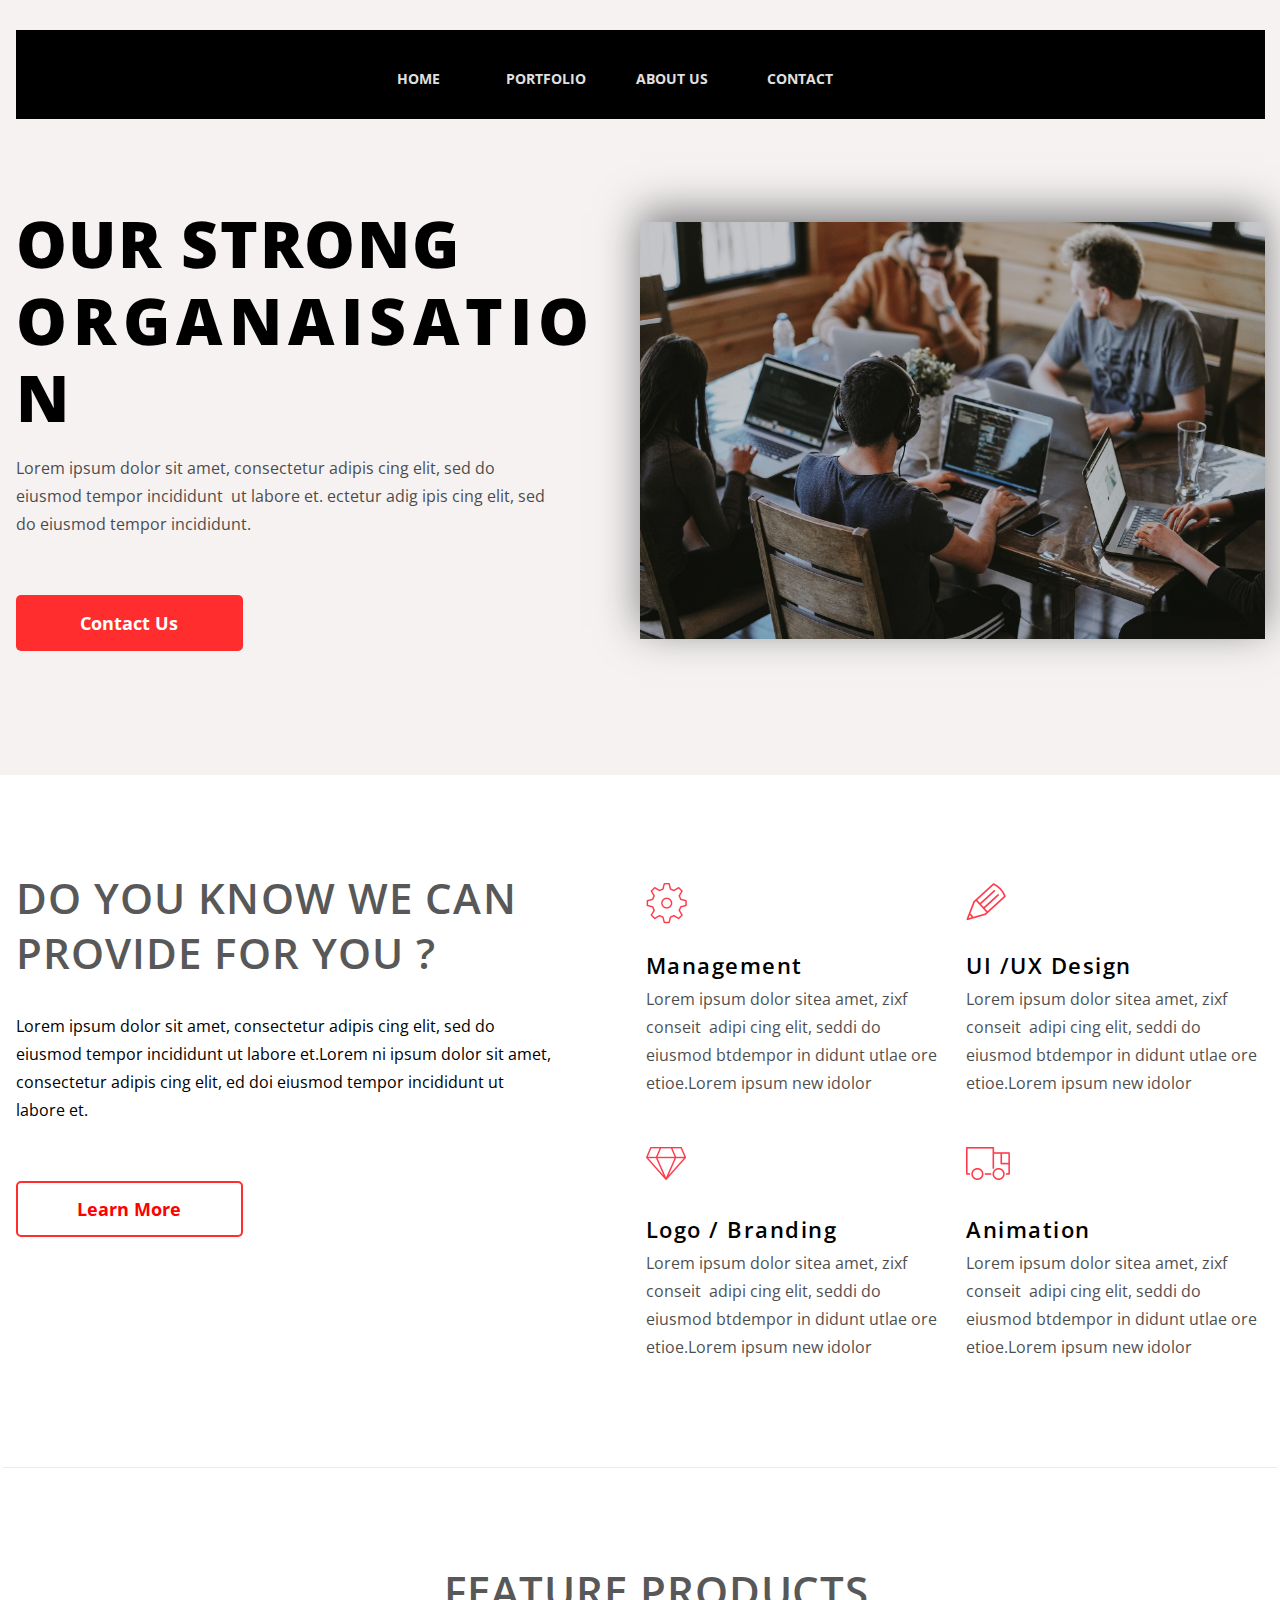
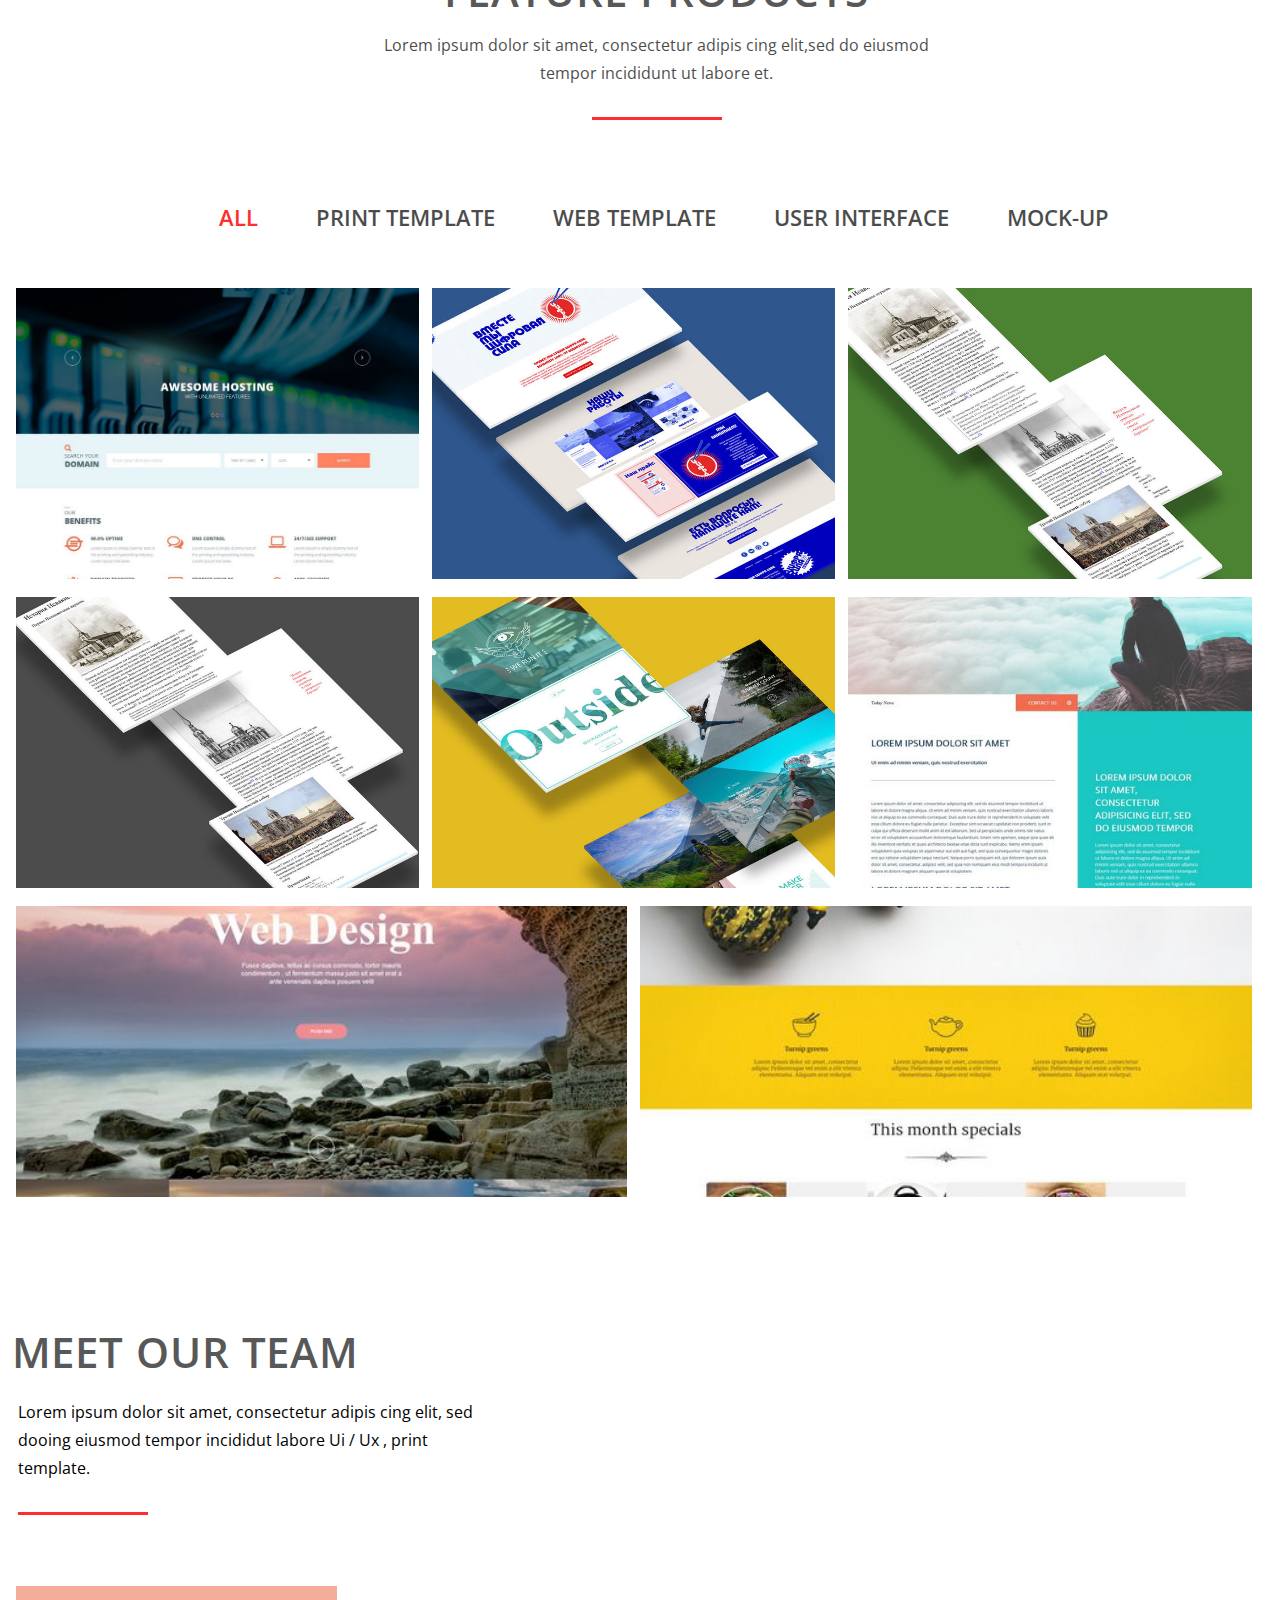
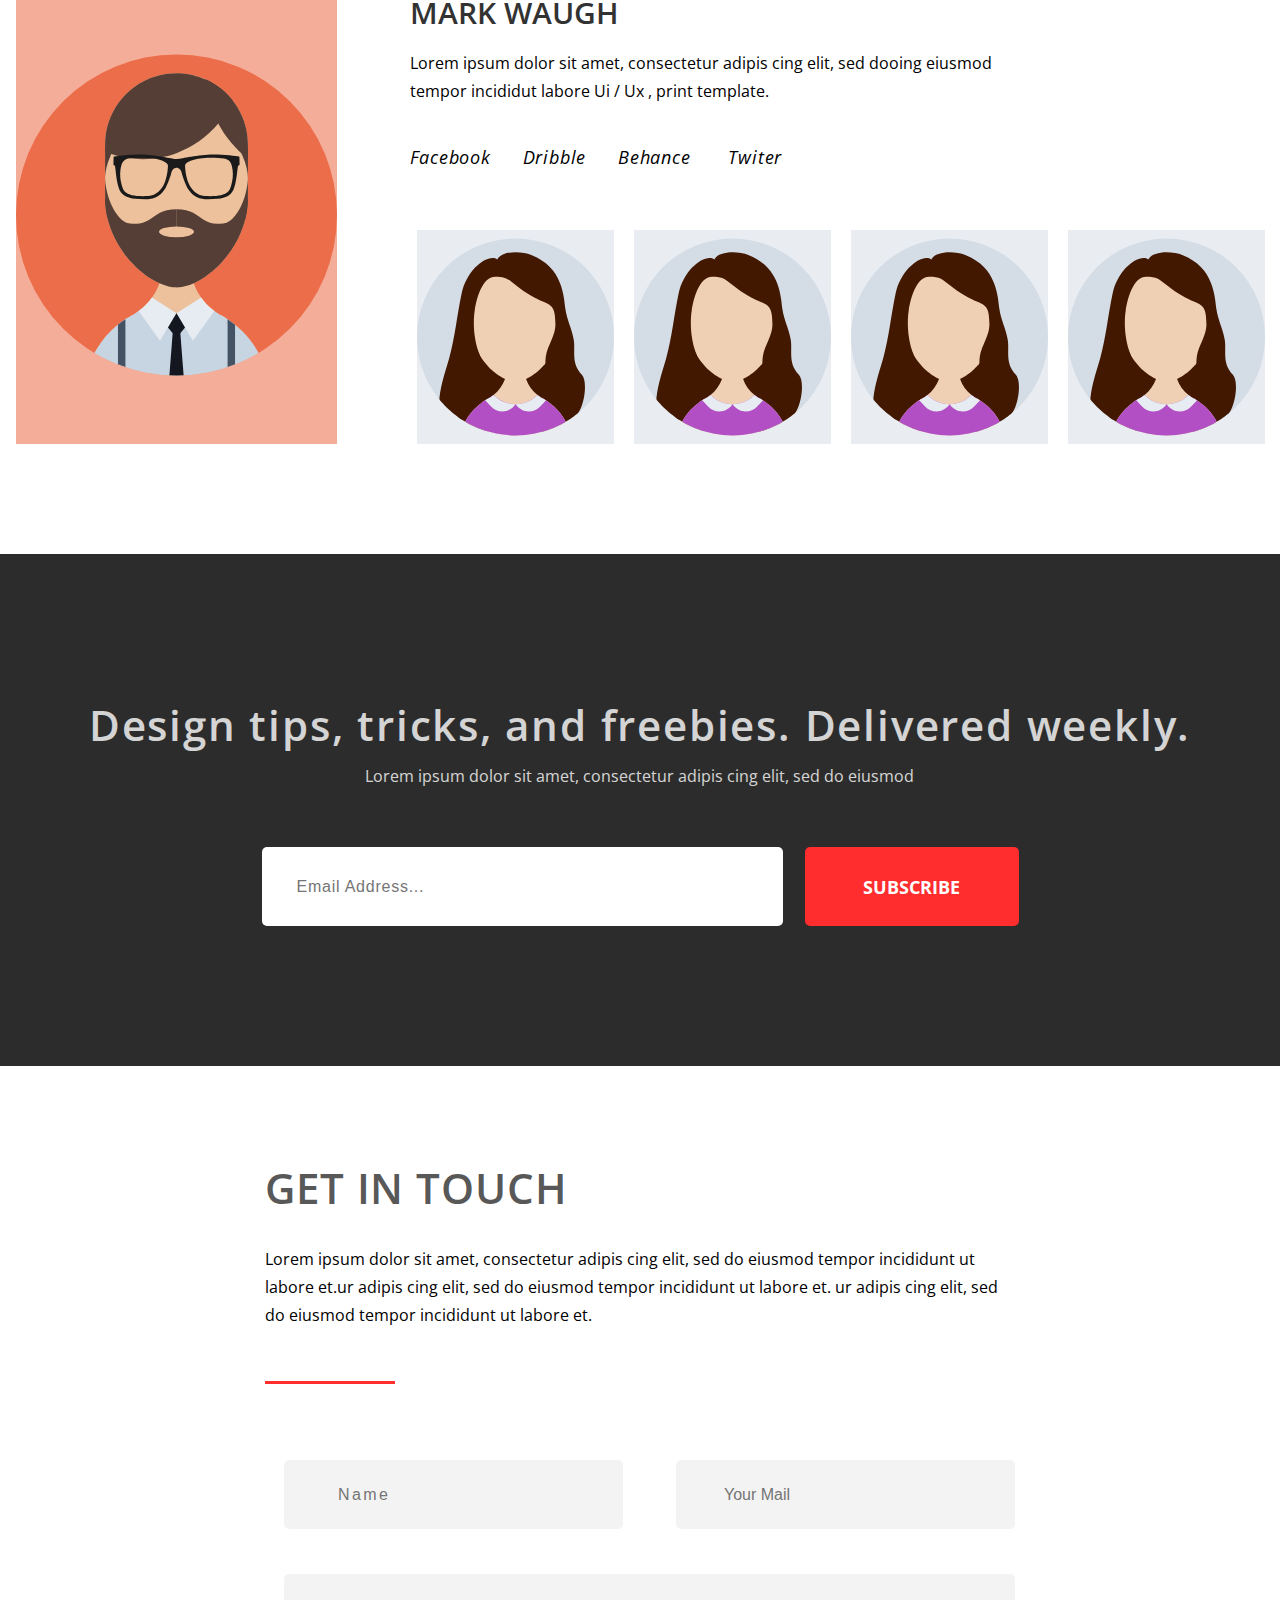
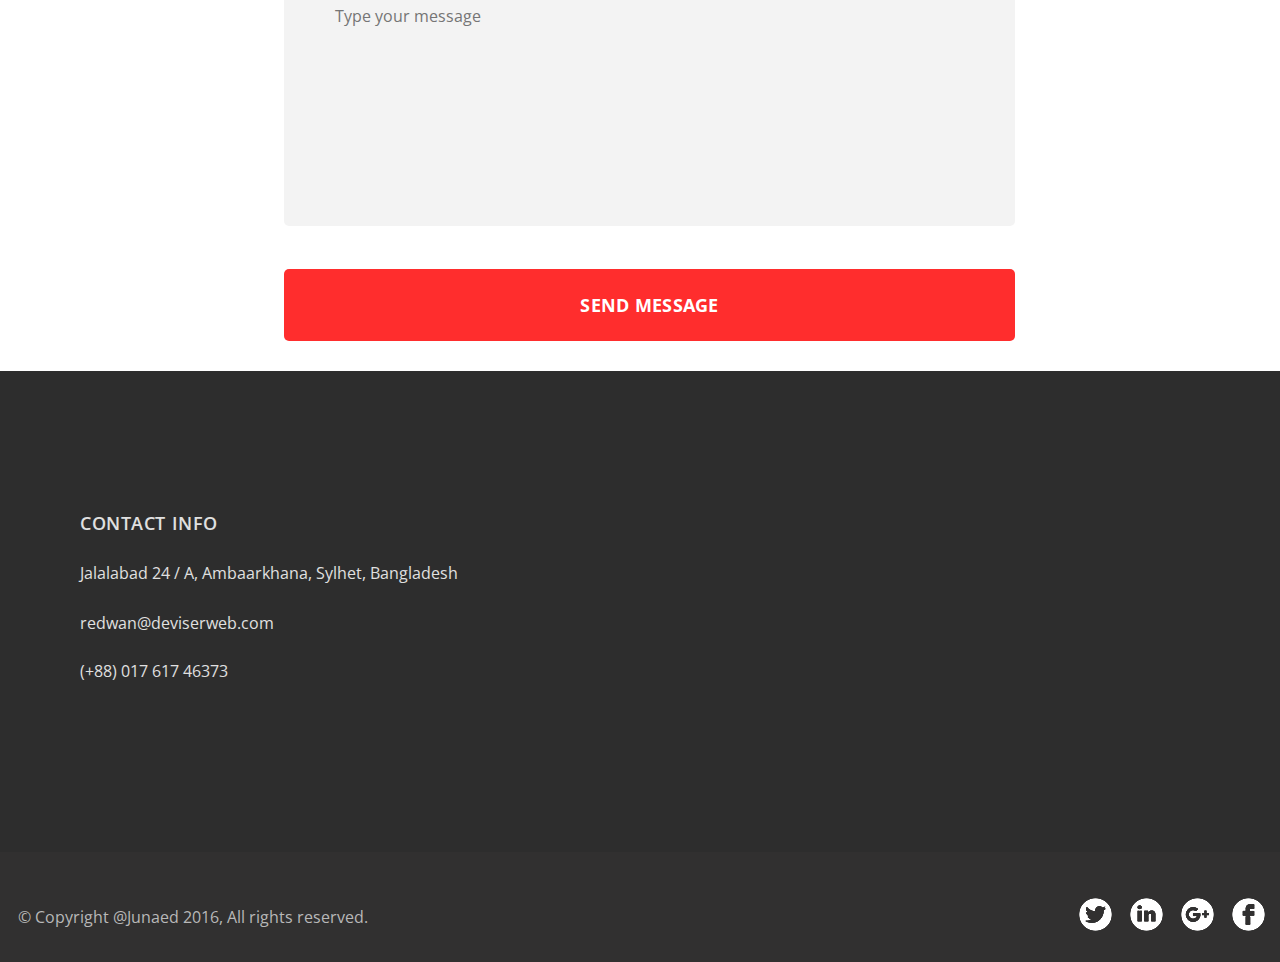
<file: index.html>
<!DOCTYPE html>
<html lang="ru">
<head>
    <meta charset="UTF-8">
    <meta http-equiv="X-UA-Compatible" content="IE=edge">
    <meta name="viewport" content="width=device-width, initial-scale=1.0">
    <title>Landing A4</title>
    <link href="https://fonts.googleapis.com/css2?family=Open+Sans:ital,wght@0,400;0,600;0,700;0,800;1,400&display=swap" rel="stylesheet">
    <link rel="stylesheet" href="css/style.css">
</head>
<body class="page">
    <div class="page__header page__header_grey">
        <header class="header">
			<ul class="menu header__menu">
				<li class="menu__item">
					<a class="menu__link" href="#">Home</a>
				</li>
				<li class="menu__item">
					<a class="menu__link" href="#portfolio">Portfolio</a>
				</li>
				<li class="menu__item">
					<a class="menu__link" href="#about">About us</a>
				</li>
				<li class="menu__item">
					<a class="menu__link" href="#contacts">Contact</a>
				</li>
			</ul>            
        </header>
    </div>

    <main class="page__content">
        <div class="page__intro page__intro_grey">
            <section class="intro">
				<div class="intro__content">
					<h1 class="intro__heading">Our strong<br> 
						<span class="intro__heading_style">organaisation</span>
					</h1>
					<p class="intro__text">Lorem ipsum dolor sit amet, consectetur adipis cing elit, sed do eiusmod tempor incididunt <span> ut labore et. ectetur adig ipis cing elit, sed do eiusmod</span> tempor incididunt.</p>
					<a class="action-button action-button_red" href="">Contact Us</a>
				</div>
				<a class="intro__image-link" href="">
					<img class="intro__image" src="images/office.jpg" alt="Фото офиса" width="551" height="356">
				</a>                
            </section>
        </div>

		<section class="services">
			<div class="services__lead">
				<h2 class="services__heading" id="portfolio">Do you know we can<br> provide for you ?</h2>
				<p class="services__text">Lorem ipsum dolor sit amet, consectetur adipis cing elit, sed do eiusmod tempor incididunt ut labore et.Lorem ni ipsum dolor sit amet, consectetur adipis cing elit, ed doi eiusmod tempor incididunt ut labore et.</p>
				<a class="action-button action-button_white" href="">Learn More</a>
			</div>
			<div class="services__blocks">
				<section class="service">
					<h3 class="service__heading service__heading_manage">Management</h3>
					<p class="service__text">Lorem ipsum dolor sitea amet, zixf conseit &nbsp;adipi cing elit, seddi do eiusmod btdempor in didunt utlae ore <br> etioe.Lorem ipsum new idolor</p>
				</section>
				<section class="service">
					<h3 class="service__heading service__heading_ux">UI /UX Design</h3>
					<p class="service__text">Lorem ipsum dolor sitea amet, zixf conseit &nbsp;adipi cing elit, seddi do eiusmod btdempor in didunt utlae ore etioe.Lorem ipsum new idolor</p>
				</section>
				<section class="service">
					<h3 class="service__heading service__heading_brand">Logo / Branding</h3>
					<p class="service__text">Lorem ipsum dolor sitea amet, zixf conseit &nbsp;adipi cing elit, seddi do eiusmod btdempor in didunt utlae ore etioe.Lorem ipsum new idolor</p>
				</section>
				<section class="service">
					<h3 class="service__heading service__heading_anim">Animation</h3>
					<p class="service__text">Lorem ipsum dolor sitea amet, zixf conseit &nbsp;adipi cing elit, seddi do eiusmod btdempor in didunt utlae ore etioe.Lorem ipsum new idolor</p>
				</section>
			</div>
		</section>
        
        <section class="feature">
			<div class="feature__header">
				<h2 class="feature__heading">Feature products</h2>
				<p class="feature__text">Lorem ipsum dolor sit amet, consectetur adipis cing elit,sed do eiusmod tempor incididunt ut labore et.</p>
				<hr class="header__line feature__line">
			</div>
			<ul class="products__filter">
				<li class="products__item">
					<a class="products__link products__link_active" href="">All</a>
				</li>
				<li class="products__item">
					<a class="products__link" href="">Print template</a>
				</li>
				<li class="products__item">
					<a class="products__link" href="">Web template</a>
				</li>
				<li class="products__item">
					<a class="products__link" href="">User interface</a>
				</li>
				<li class="products__item">
					<a class="products__link" href="">Mock-up</a>
				</li>
			</ul>
			<div class="products">
				<img class="product" src="images/work-1.jpg" alt="Скриншот макета">
				<img class="product" src="images/work-2.jpg" alt="Скриншот макета">
				<img class="product" src="images/work-3.jpg" alt="Скриншот макета">
				<img class="product" src="images/work-4.jpg" alt="Скриншот макета">
				<img class="product" src="images/work-5.jpg" alt="Скриншот макета">
				<img class="product" src="images/work-6.jpg" alt="Скриншот интерфейса">
				<img class="product" src="images/work-7.jpg" alt="Скриншот интерфейса">
				<img class="product" src="images/work-8.jpg" alt="Скриншот интерфейса">
			</div>
		</section>

        <section class="team">
			<div class="team__header">
				<h2 class="team__heading" id="about">Meet our team</h2>
				<p class="team__text">Lorem ipsum dolor sit amet, consectetur adipis cing elit, sed dooing eiusmod tempor incididut labore Ui / Ux , print template.</p>
				<hr class="header__line team__line">
			</div>
			<div class="team__members">
				<img class="team__selected-photo" src="images/man.svg" alt="Фото сотрудника">
				<div class="team__main-content">
					<div class="team__selected-info">
						<span class="team__selected-name">Mark waugh</span>
						<p class="team__selected-about">Lorem ipsum dolor sit amet, consectetur adipis cing elit, sed dooing eiusmod tempor incididut labore Ui / Ux , print template.</p>
						<div class="team__selected-links">
							<a class="team__selected-link" href="">Facebook</a>
							<a class="team__selected-link" href="">Dribble</a>
							<a class="team__selected-link" href="">Behance</a>
							<a class="team__selected-link" href="">Twiter</a>
						</div>
					</div>
					<section class="members">
						<div class="member">
							<h3 class="member__name">sokina jue</h3>
							<img class="member__photo" src="images/girl.svg" alt="Фото сотрудника">
						</div>
						<div class="member">
							<h3 class="member__name">sokina jue</h3>
							<img class="member__photo" src="images/girl.svg" alt="Фото сотрудника">
						</div>
						<div class="member">
							<h3 class="member__name">sokina jue</h3>
							<img class="member__photo" src="images/girl.svg" alt="Фото сотрудника">
						</div>
						<div class="member">
							<h3 class="member__name">sokina jue</h3>
							<img class="member__photo" src="images/girl.svg" alt="Фото сотрудника">
						</div>
					</section>
				</div>
			</div>
		</section>

		<section class="subscribe">
			<div class="subscribe__header">
				<h2 class="subscribe__heading">Design tips, tricks, and freebies. Delivered weekly.</h2>
				<p class="subscribe__text">Lorem ipsum dolor sit amet, consectetur adipis cing elit, sed do eiusmod</p>
			</div>

			<form class="subscribe__form" action="" method="GET">
				<input class="subscribe__input" type="email" name="email" placeholder="Email Address..." required >
				<button class="subscribe__button" type="submit">Subscribe</button>
			</form>

			<!-- <div class="subscribe__form" action="" method="GET">
				<div class="subscribe__input">Email Address...</div>
				<a class="subscribe__button">Subscribe</a>
			</div> -->
		
		</section>

		<div class="feedback-contacts">
			<div class="feedback__left-box"></div>	
			<section class="feedback">
				<section class="feedback__header">
					<h2 class="feedback__heading" id="contacts">Get in touch</h2>
					<p class="feedback__text">Lorem ipsum dolor sit amet, consectetur adipis cing elit, sed do eiusmod tempor incididunt ut labore et.ur adipis cing elit, sed do eiusmod tempor incididunt ut labore et. ur adipis cing elit, sed do eiusmod tempor incididunt ut labore et.</p>
					<hr class="header__line feedback__line">
				</section>
				<section class="feedback__body">
					<form class="feedback__form" action="" method="GET">
						<input class="feedback__input feedback__name" type="text" name="name" placeholder="Name"required >
						<input class="feedback__input feedback__mail" type="email" name="email" placeholder="Your Mail" required >
						<textarea class="feedback__input feedback__message" name="message" placeholder="Type your message" required></textarea>
						<button class="feedback__button">Send message</button>
					</form>
				</section>
			</section>
			<section class="contacts">
				<h2 class="contacts__heading">Contact info</h2>
				<address class="contacts__address">
					<p class="contacts__line">Jalalabad 24 / A, Ambaarkhana, Sylhet, Bangladesh<br></p>
					<p class="contacts__line">redwan@deviserweb.com<br></p>
					<p class="contacts__line">(+88) 017 617 46373<br></p>
				</address>
			</section>
			<div class="feedback__right-box contacts__decor"></div>
		</div>
    </main>
    
	<footer class="footer">
		<div class="footer__content">
			<p>&copy; Copyright @Junaed 2016, All rights reserved.</p>
			<div class="footer__social-links">
				<a class="footer__link" href="">
					<img src="images/Twitter_Rounded_Solid.png" alt="Лого">
				</a>
				<a class="footer__link" href="">
					<img src="images/LinkedIn_Rounded_Solid.png" alt="Лого">
				</a>
				<a class="footer__link" href="">
					<img src="images/Google_Rounded_Solid.png" alt="Лого">
				</a>
				<a class="footer__link" href="">
					<img src="images/Facebook_Rounded_Solid.png" alt="Лого">
				</a>
			</div>
		</div>
	</footer>
 
</body>
</html>
</file>
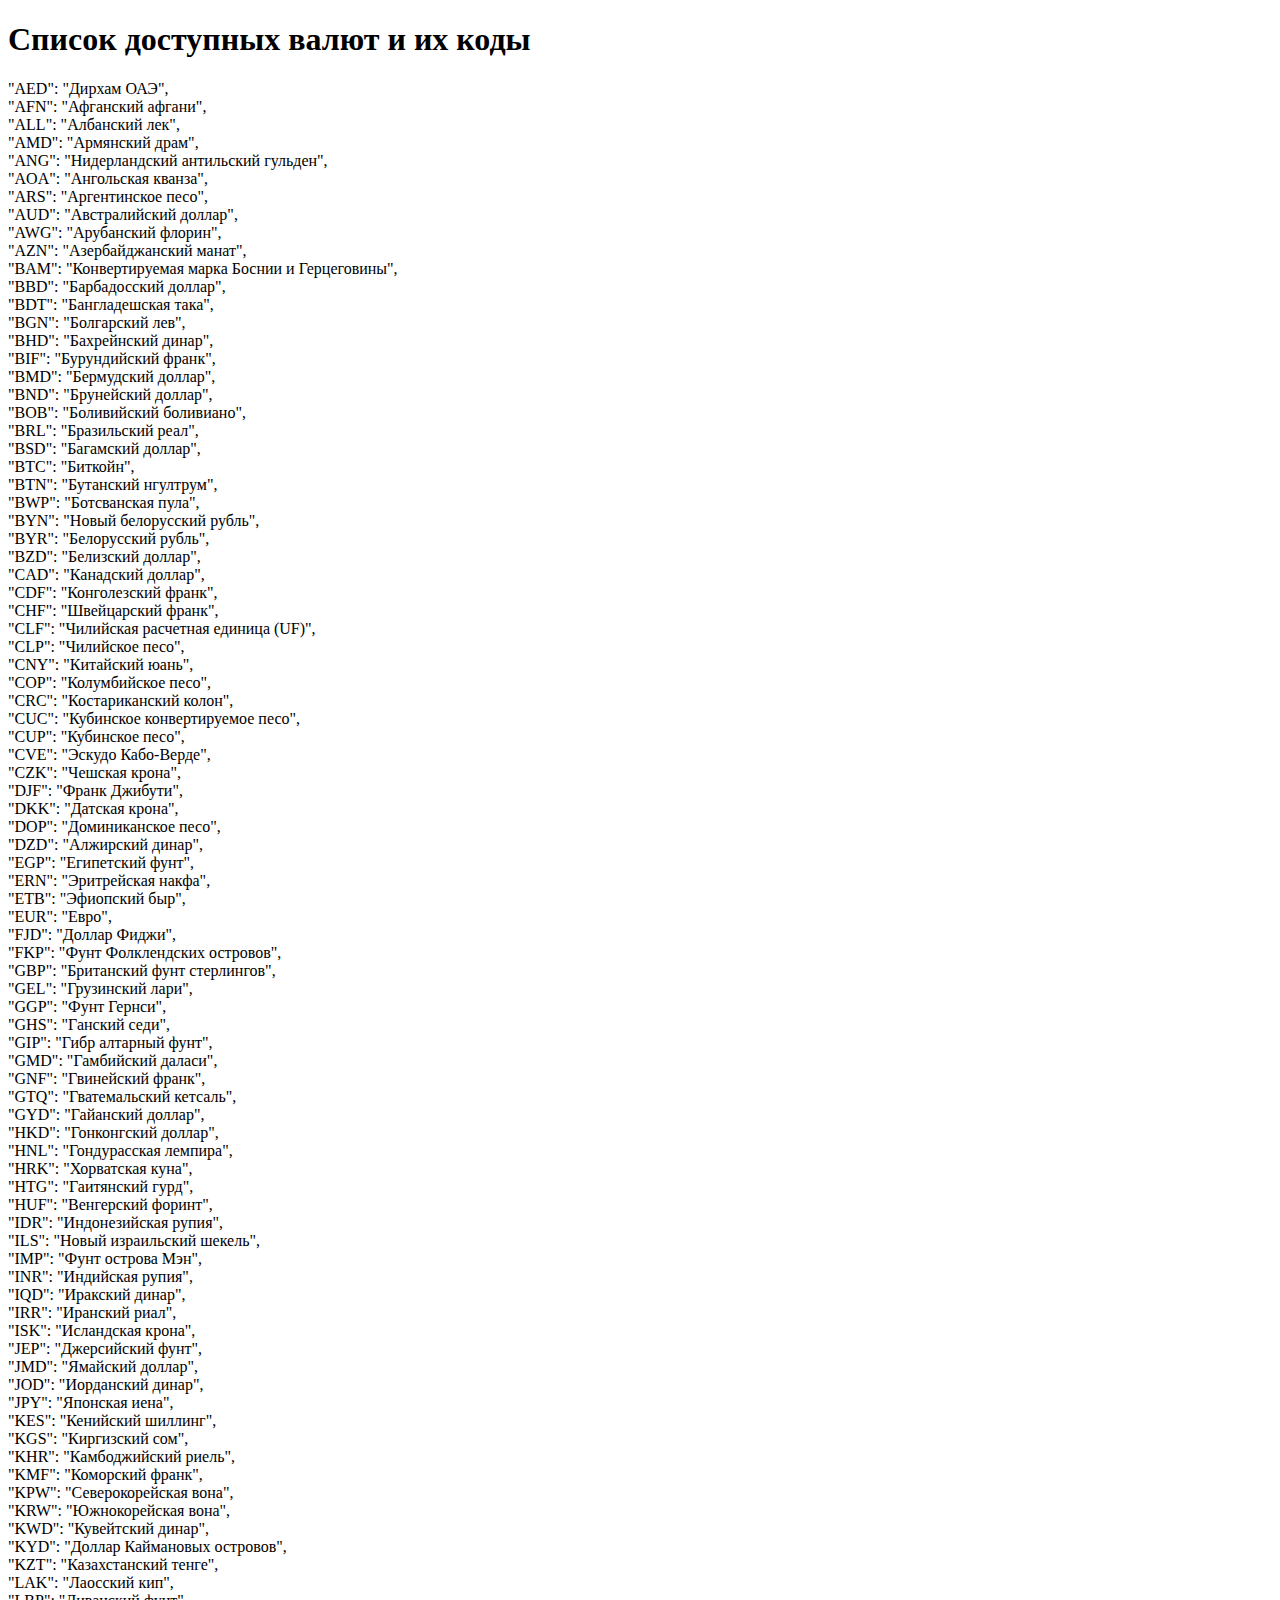
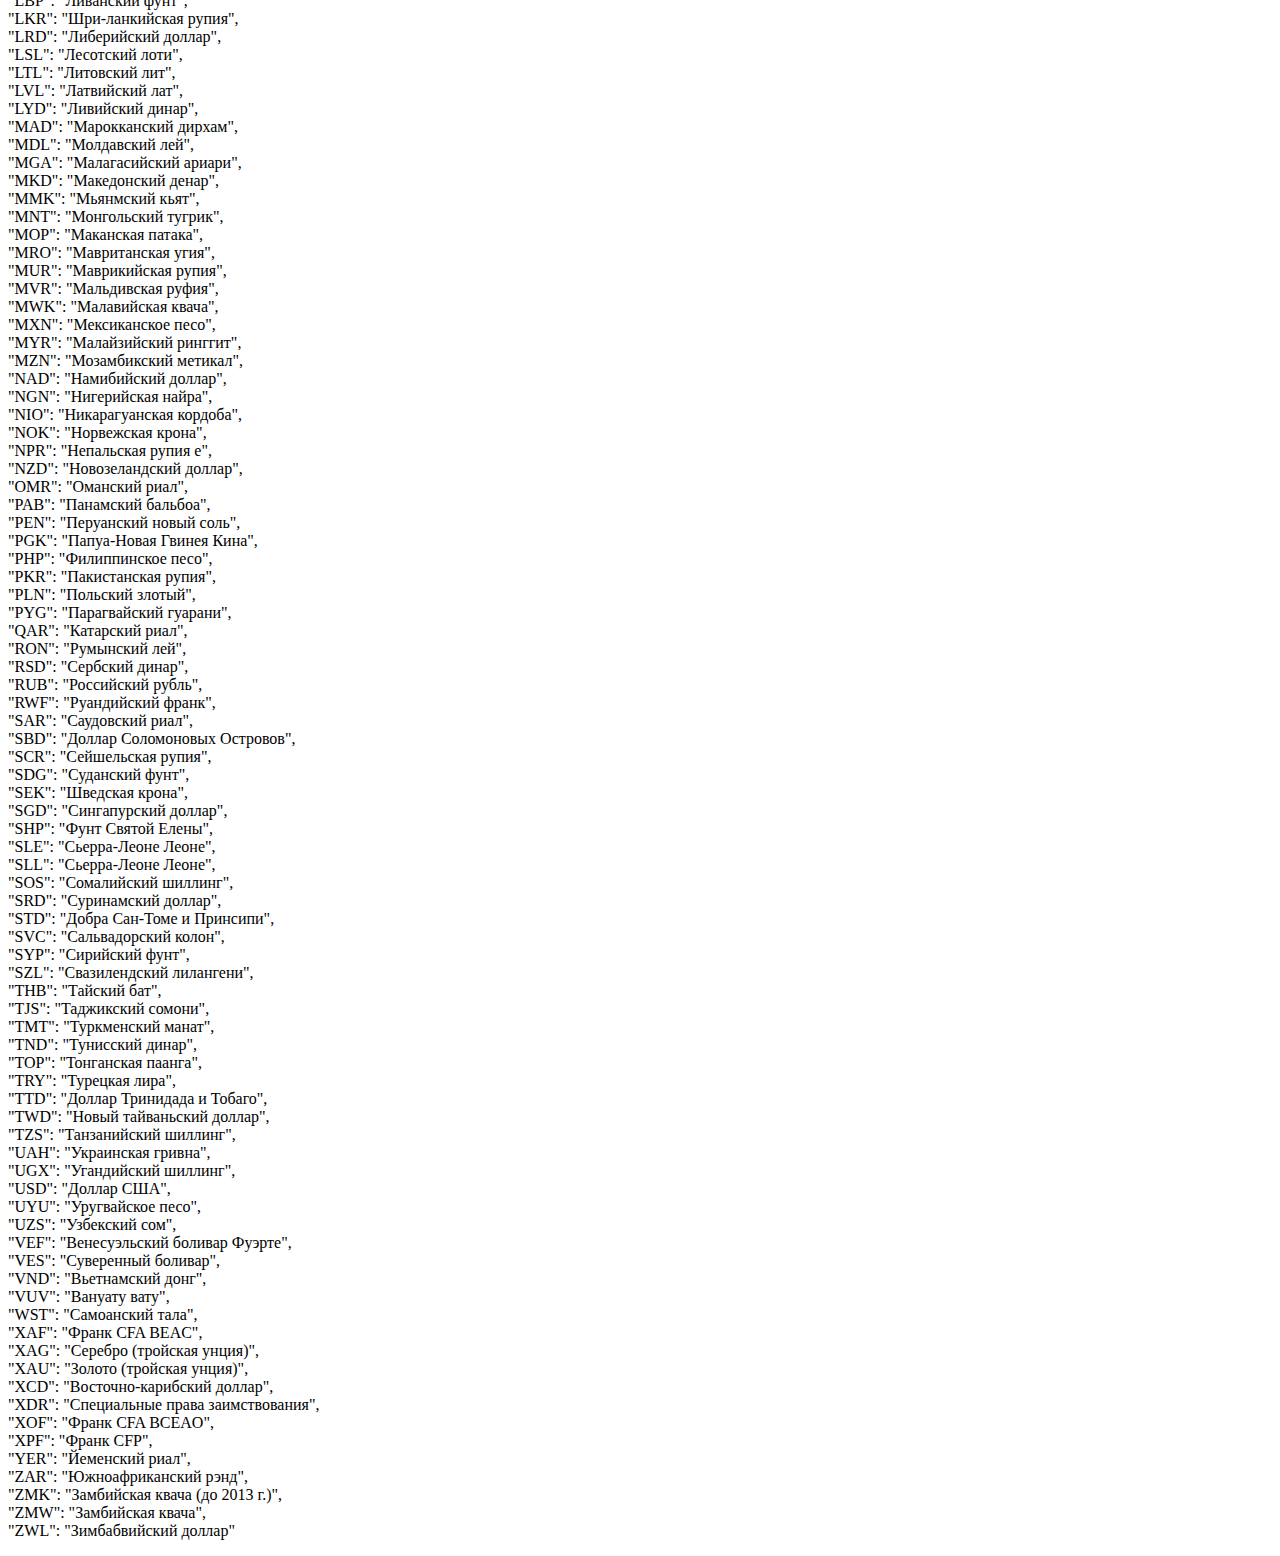
<file: bot.html>
<!DOCTYPE html>
<html lang="ru">
<head>
    <meta charset="UTF-8">
    <title>Список доступных валют и их коды</title>
</head>
<body>
<h1>Список доступных валют и их коды</h1>
<p>
    "AED": "Дирхам ОАЭ",<br>
    "AFN": "Афганский афгани",<br>
    "ALL": "Албанский лек",<br>
    "AMD": "Армянский драм",<br>
    "ANG": "Нидерландский антильский гульден",<br>
    "AOA": "Ангольская кванза",<br>
    "ARS": "Аргентинское песо",<br>
    "AUD": "Австралийский доллар",<br>
    "AWG": "Арубанский флорин",<br>
    "AZN": "Азербайджанский манат",<br>
    "BAM": "Конвертируемая марка Боснии и Герцеговины",<br>
    "BBD": "Барбадосский доллар",<br>
    "BDT": "Бангладешская така",<br>
    "BGN": "Болгарский лев",<br>
    "BHD": "Бахрейнский динар",<br>
    "BIF": "Бурундийский франк",<br>
    "BMD": "Бермудский доллар",<br>
    "BND": "Брунейский доллар",<br>
    "BOB": "Боливийский боливиано",<br>
    "BRL": "Бразильский реал",<br>
    "BSD": "Багамский доллар",<br>
    "BTC": "Биткойн",<br>
    "BTN": "Бутанский нгултрум",<br>
    "BWP": "Ботсванская пула",<br>
    "BYN": "Новый белорусский рубль",<br>
    "BYR": "Белорусский рубль",<br>
    "BZD": "Белизский доллар",<br>
    "CAD": "Канадский доллар",<br>
    "CDF": "Конголезский франк",<br>
    "CHF": "Швейцарский франк",<br>
    "CLF": "Чилийская расчетная единица (UF)",<br>
    "CLP": "Чилийское песо",<br>
    "CNY": "Китайский юань",<br>
    "COP": "Колумбийское песо",<br>
    "CRC": "Костариканский колон",<br>
    "CUC": "Кубинское конвертируемое песо",<br>
    "CUP": "Кубинское песо",<br>
    "CVE": "Эскудо Кабо-Верде",<br>
    "CZK": "Чешская крона",<br>
    "DJF": "Франк Джибути",<br>
    "DKK": "Датская крона",<br>
    "DOP": "Доминиканское песо",<br>
    "DZD": "Алжирский динар",<br>
    "EGP": "Египетский фунт",<br>
    "ERN": "Эритрейская накфа",<br>
    "ETB": "Эфиопский быр",<br>
    "EUR": "Евро",<br>
    "FJD": "Доллар Фиджи",<br>
    "FKP": "Фунт Фолклендских островов",<br>
    "GBP": "Британский фунт стерлингов",<br>
    "GEL": "Грузинский лари",<br>
    "GGP": "Фунт Гернси",<br>
    "GHS": "Ганский седи",<br>
    "GIP": "Гибр алтарный фунт",<br>
    "GMD": "Гамбийский даласи",<br>
    "GNF": "Гвинейский франк",<br>
    "GTQ": "Гватемальский кетсаль",<br>
    "GYD": "Гайанский доллар",<br>
    "HKD": "Гонконгский доллар",<br>
    "HNL": "Гондурасская лемпира",<br>
    "HRK": "Хорватская куна",<br>
    "HTG": "Гаитянский гурд",<br>
    "HUF": "Венгерский форинт",<br>
    "IDR": "Индонезийская рупия",<br>
    "ILS": "Новый израильский шекель",<br>
    "IMP": "Фунт острова Мэн",<br>
    "INR": "Индийская рупия",<br>
    "IQD": "Иракский динар",<br>
    "IRR": "Иранский риал",<br>
    "ISK": "Исландская крона",<br>
    "JEP": "Джерсийский фунт",<br>
    "JMD": "Ямайский доллар",<br>
    "JOD": "Иорданский динар",<br>
    "JPY": "Японская иена",<br>
    "KES": "Кенийский шиллинг",<br>
    "KGS": "Киргизский сом",<br>
    "KHR": "Камбоджийский риель",<br>
    "KMF": "Коморский франк",<br>
    "KPW": "Северокорейская вона",<br>
    "KRW": "Южнокорейская вона",<br>
    "KWD": "Кувейтский динар",<br>
    "KYD": "Доллар Каймановых островов",<br>
    "KZT": "Казахстанский тенге",<br>
    "LAK": "Лаосский кип",<br>
    "LBP": "Ливанский фунт",<br>
    "LKR": "Шри-ланкийская рупия",<br>
    "LRD": "Либерийский доллар",<br>
    "LSL": "Лесотский лоти",<br>
    "LTL": "Литовский лит",<br>
    "LVL": "Латвийский лат",<br>
    "LYD": "Ливийский динар",<br>
    "MAD": "Марокканский дирхам",<br>
    "MDL": "Молдавский лей",<br>
    "MGA": "Малагасийский ариари",<br>
    "MKD": "Македонский денар",<br>
    "MMK": "Мьянмский кьят",<br>
    "MNT": "Монгольский тугрик",<br>
    "MOP": "Маканская патака",<br>
    "MRO": "Мавританская угия",<br>
    "MUR": "Маврикийская рупия",<br>
    "MVR": "Мальдивская руфия",<br>
    "MWK": "Малавийская квача",<br>
    "MXN": "Мексиканское песо",<br>
    "MYR": "Малайзийский ринггит",<br>
    "MZN": "Мозамбикский метикал",<br>
    "NAD": "Намибийский доллар",<br>
    "NGN": "Нигерийская найра",<br>
    "NIO": "Никарагуанская кордоба",<br>
    "NOK": "Норвежская крона",<br>
    "NPR": "Непальская рупия e",<br>
    "NZD": "Новозеландский доллар",<br>
    "OMR": "Оманский риал",<br>
    "PAB": "Панамский бальбоа",<br>
    "PEN": "Перуанский новый соль",<br>
    "PGK": "Папуа-Новая Гвинея Кина",<br>
    "PHP": "Филиппинское песо",<br>
    "PKR": "Пакистанская рупия",<br>
    "PLN": "Польский злотый",<br>
    "PYG": "Парагвайский гуарани",<br>
    "QAR": "Катарский риал",<br>
    "RON": "Румынский лей",<br>
    "RSD": "Сербский динар",<br>
    "RUB": "Российский рубль",<br>
    "RWF": "Руандийский франк",<br>
    "SAR": "Саудовский риал",<br>
    "SBD": "Доллар Соломоновых Островов",<br>
    "SCR": "Сейшельская рупия",<br>
    "SDG": "Суданский фунт",<br>
    "SEK": "Шведская крона",<br>
    "SGD": "Сингапурский доллар",<br>
    "SHP": "Фунт Святой Елены",<br>
    "SLE": "Сьерра-Леоне Леоне",<br>
    "SLL": "Сьерра-Леоне Леоне",<br>
    "SOS": "Сомалийский шиллинг",<br>
    "SRD": "Суринамский доллар",<br>
    "STD": "Добра Сан-Томе и Принсипи",<br>
    "SVC": "Сальвадорский колон",<br>
    "SYP": "Сирийский фунт",<br>
    "SZL": "Свазилендский лилангени",<br>
    "THB": "Тайский бат",<br>
    "TJS": "Таджикский сомони",<br>
    "TMT": "Туркменский манат",<br>
    "TND": "Тунисский динар",<br>
    "TOP": "Тонганская паанга",<br>
    "TRY": "Турецкая лира",<br>
    "TTD": "Доллар Тринидада и Тобаго",<br>
    "TWD": "Новый тайваньский доллар",<br>
    "TZS": "Танзанийский шиллинг",<br>
    "UAH": "Украинская гривна",<br>
    "UGX": "Угандийский шиллинг",<br>
    "USD": "Доллар США",<br>
    "UYU": "Уругвайское песо",<br>
    "UZS": "Узбекский сом",<br>
    "VEF": "Венесуэльский боливар Фуэрте",<br>
    "VES": "Суверенный боливар",<br>
    "VND": "Вьетнамский донг",<br>
    "VUV": "Вануату вату",<br>
    "WST": "Самоанский тала",<br>
    "XAF": "Франк CFA BEAC",<br>
    "XAG": "Серебро (тройская унция)",<br>
    "XAU": "Золото (тройская унция)",<br>
    "XCD": "Восточно-карибский доллар",<br>
    "XDR": "Специальные права заимствования",<br>
    "XOF": "Франк CFA BCEAO",<br>
    "XPF": "Франк CFP",<br>
    "YER": "Йеменский риал",<br>
    "ZAR": "Южноафриканский рэнд",<br>
    "ZMK": "Замбийская квача (до 2013 г.)",<br>
    "ZMW": "Замбийская квача",<br>
    "ZWL": "Зимбабвийский доллар"<br>
</p>
</body>
</html>
</file>
<file: css/style.css>
@font-face {
	src: url('../fonts/OpenSans-Regular.ttf') format('truetype');
	font-family: 'Open Sans';
	font-weight: 400;
	font-style: normal;
}

@font-face {
	src: url('../fonts/OpenSans-Italic.ttf') format('truetype');
	font-family: 'Open Sans';
	font-weight: 400;
	font-style: italic;
}

@font-face {
	src: url('../fonts/OpenSans-SemiBold.ttf') format('truetype');
	font-family: 'Open Sans';
	font-weight: 600;
	font-style: normal;
}

@font-face {
	src: url('../fonts/OpenSans-Bold.ttf') format('truetype');
	font-family: 'Open Sans';
	font-weight: 700;
	font-style: normal;
}

@font-face {
	src: url('../fonts/OpenSans-ExtraBold.ttf') format('truetype');
	font-family: 'Open Sans';
	font-weight: 800;
	font-style: normal;
}

.page {
	margin: 0;
	font-family: 'Open Sans', Helvetica, Arial, sans-serif;
	display: flex;
	flex-direction: column;
	min-height: 100vh;
}

.page__content {	
	flex-grow: 1;
}

h2 {
	color: #585858;
	/* Хотя в макете цвет текста заголовков и других элементов достигается прозрачностью, в браузере такое значение даст другой результат. Другой вариант: взять цвет в фотошопе пипеткой. */
	margin: 0;
	font-family: 'Open Sans', Helvetica, Arial, sans-serif;
	font-weight: 600;
	font-size: 42px;
	line-height: 55px;
	text-transform: uppercase;
}

h3 {
	margin: 0;
}

p {
	margin: 0;
	font-family: 'Open Sans', Helvetica, Arial, sans-serif;
	font-size: 16px;
	line-height: 1.75;
}

.page__header_grey {
	background-color: #F6F2F2;
}

.page__intro_grey {
	background-color: #F6F2F2;
}

.header__line {
	width: 130px;
	height: 3px;
	background-color: #FF2D2D;
	border: none;
}

.header {
	box-sizing: border-box;
	display: flex;
	align-items: stretch;
	justify-content: center;
	width: 100%;
	max-width: 1249px;
	margin: 0 auto;
	min-height: 89px;
	background-color: #000000;
}

.page__header {
	padding-top: 30px;
}

.menu {
	display: flex;
	flex-wrap: wrap;
	align-items: stretch;
	list-style: none;
	padding: 0;
	margin: 0;
	margin-left: -20px;	
	margin-right: 31px;  /* Добавил */
	/* margin-left: -52px; */
	/* Сдвигать элементы можно не только позиционированием,
	 но и отрицательными отступами. В каких случаях,
	  что использовать читайте по ссылке 
	  https://www.smashingmagazine.com/2009/07/the-definitive-guide-to-using-negative-margins/ */
}

.menu__item {
	display: flex;
	align-items: stretch;
	justify-content: center;
	min-height: 89px;
}

.menu__item:hover {
	background-color: #FF3F40;
}

.menu__link {
	display: flex;
	align-items: center;
	padding: 0 30px;
	color: #e0e0e0;
	font-size: 14px;
	font-weight: bold;
	text-decoration: none;
	text-transform: uppercase;

	padding-top: 8px;  /*Добавил*/
}

/* Добавил - Выравнивание записей в меню */
.header__menu li:nth-child(2) a {
	margin-left: 6px;
}

.header__menu li:nth-child(3) a {
	margin-left: -10px;
}

.header__menu li:nth-child(4) a {
	margin-left: -1px;
}

/*** --- Раздел main --- ***/
/* --- Секция  Intro --- */

.intro {
	display: flex;
	flex-wrap: wrap;
	justify-content: space-between;
	align-items: flex-start;
	max-width: 1249px;
	margin: 0 auto;
	padding-left: 1vw;
	padding-right: 1vw;

	padding-top: 103px;
	padding-bottom: 68px;
}

.intro__content {
	position: relative;
	width: 618px;
	bottom: 16px;
	margin-bottom: 40px;
	margin-right: 75px;

}

.intro__heading {
	margin: 0;
	font-size: 60px;
	line-height: 120%;
	/* Чтобы высота строки оставалась пропорциональной разному размеру шрифта, можно указать ее без единиц измерения. Тогда она бужет зависеть от размера шрифта. */
	text-transform: uppercase;
	/* margin-bottom: 18px; */
	font-family: 'Open Sans', Helvetica, Arial, sans-serif;
	font-weight: 800;
	letter-spacing: 1.7px;
	/* Свойство letter-spacing позволяет изменить межбуквенное расстояние. */
}

/* .intro__heading > span {
    letter-spacing: 0.19ex;
} */

.intro__heading_style {
	letter-spacing: 0.19ex;
	word-break: break-word;
	hyphens: auto;
	/* Свойство word-break заставляет слова переноситься по буквам, если они не помещаются в родительский элемент.
	Свойство hyphens добавляет дефис в месте переноса (может работать не во всех браузерах) */
}

.intro__text {
	margin-bottom: 40px;
	margin-top: 18px;
	max-width: 545px;
	opacity: 0.7;
	line-height: 175%; 
}

.intro__text > span {
	margin-left: 4px;
}

.action-button {
	box-sizing: border-box;
	font-family: 'Open Sans', Helvetica, Arial, sans-serif;
	display: inline-block;
	width: 227px;
	padding: 16px 0;
	text-align: center;
	text-decoration: none;
	border-radius: 5px;
}

.action-button_red{
	font-size: 18px;
	font-weight: 700;
	color: #FFFFFF;
	background-color: #FF2D2D;

	margin-top: 17px;
}

.intro__image {
	/* margin: 65px 75px; */
	width: 551px;
	height: 356px;
	box-shadow: 0 -10px 40px 0 rgb(124, 124, 124);

}

/* --- Секция Services --- */

.services {
	display: flex;
	flex-wrap: wrap;
	justify-content: space-between;
	align-items: flex-start;
	max-width: 1249px;
	margin: 0 auto;
	padding-left: 1vw;
	padding-right: 1vw;

	padding-top: 100px;
	padding-bottom: 56px;
	border-bottom: 1px solid #ececec;
	/* background-color: #F2F2F2; */
}	

.services__lead {
	flex: 1 1 535px;
	/* Свойство flex совмещает в себе три свойства grow, shrink и basis. Первые два позволяют сказать, что флекс элемент может расширятсья и сжиматься. Третье задает базовую ширину, которая расчитывается до всего остального. */
	max-width: 535px;
	margin-bottom: 50px;
	margin-right: 50px;
}

.services__heading {
	position: relative;
    bottom: 5px;
	margin-bottom: 27px;
	letter-spacing: 0.05ex;
}

.services__text {
	margin-bottom: 57px;
}

.action-button_white {
	font-size: 18px;
	font-weight: 700;
	color: #FF0000;
	background-color: #ffffff;
	border: 2px solid #FF2D2D;
	padding: 14px 0;
}

.services__blocks {
	flex: 1 1;
	max-width: 619px;
	display: flex;
	flex-wrap: wrap;
	margin-top: 8px;
	margin-right: -13px;
	/* margin-left: 13px; */
}

.service {
	flex: 1 1 288px;
	width: 288px;
	margin-bottom: 50px;
}

.service:nth-child(odd) {
	margin-right: 22px;
}

/* .service:nth-child(even) {
	padding-right: 6px;
	padding-left: 6px;
} */

.service__heading {
	letter-spacing: 1.5px;
	font-family: 'Open Sans', Helvetica, Arial, sans-serif;
	font-weight: 600;
	font-size: 22px;
	/* padding: 0px; */
	/* margin-bottom: 0px; */
	margin-right: 7px;
}

.service__heading::before {
	display: block;
	width: 41px;
	height: 41px;
	margin-bottom: 26px;

	/* margin-right: 30px; */
}

.service__text {
	opacity: 0.7;
	padding-top: 5px;
}

.service__heading_manage::before {
	content: url('../images/service-1.png');
}

.service__heading_ux::before {
	content: url('../images/service-2.png');
}

.service__heading_brand::before {
	content: url('../images/service-3.png');
}

.service__heading_anim::before {
	content: url('../images/service-4.png');
}

/* --- Секция  Feature --- */

.feature {
	display: flex;
	flex-wrap: wrap;
	justify-content: space-between;
	align-items: flex-start;

	max-width: 1249px;
    margin: 0 auto;
	padding-left: 1vw;
	padding-right: 1vw;

	padding-top: 95px;
	padding-bottom: 52px;
}

.feature__header {
	width: 100%;
	text-align: center;
	margin-bottom: 74px;
	margin-left: 33px;
}

.feature__heading {
	/* padding-left: 14px; */
	margin-bottom: 13px;
	letter-spacing: 0.04ex;
	/* margin-left: 18px; */
}

.feature__text {
	max-width: 550px;
	margin: 0 auto 30px;
	opacity: 0.7;
	/* padding-left: 14px; */

}

.products__filter {
	width: 100%;
	list-style: none;
	margin: 0;
	padding: 0;
	padding-left: 10px;
	display: flex;
	flex-wrap: wrap;
	justify-content: center;
	margin-bottom: 56px;
}

.products__item {
	padding-left: 3px;
}

.products__link {
	position: relative;
    left: 45px;
	color: #000;
	margin-right: 55px;
	font-size: 22px;
	font-family: 'Open Sans', Helvetica, Arial, sans-serif;
	font-weight: 600;
	text-transform: uppercase;
	text-decoration: none;
	opacity: 0.7;
}

.products__link_active {
	color: #ff2d2d;
	opacity: 1;
}

.products__link:hover {
	color: #ff2d2d;
}

.products {
	display: flex;
	align-items: flex-start;
	justify-content: space-between;
	flex-wrap: wrap;
}

.product {
	flex: 1 1 24%;
	min-width: 250px;
	max-width: 299px;
	height: 291px;
	margin-bottom: 18px;
	object-fit: cover;
	/* Свйоство object-fit позволяет управлять размером изображений как фоновым, то есть независимо от границ самого элемента img. Это новое свойство и не работает в старых браузерах. */
}

/* --- Секция  Feature --- */

.team {
	display: flex;
	flex-wrap: wrap;
	justify-content: space-between;
	align-items: flex-start;
	max-width: 1249px;
	margin: 0 auto;
	padding-left: 1vw;
	padding-right: 1vw;

	padding-top: 57px;
	padding-bottom: 110px;
}

.team__header {
	width: 100%;
	text-align: left;
	margin-bottom: 63px;
	margin-left: 2px;
}

.team__heading {
	margin-bottom: 19px;
    margin-left: -6px;
    letter-spacing: 0.04ex;
}

.team__text {
	max-width: 460px;
	margin-bottom: 30px;
}

.team__line {
	margin-left: 0;
}

.team__members {
	width: 100%;
	display: flex;
	align-items: stretch;
    align-content: space-between;
	min-height: 458px;
}

.team__selected-photo {
	flex-shrink: 0;
	width: 321px;
	height: 458px;
	margin-right: 65px;
	background-color: #eb6d4a8f;
	align-self: start;
}

.team__main-content {
	display: flex;
	flex-direction: column;
	justify-content: space-between;
	margin-left: 8px;
}

.team__selected-info {
	position: relative;
    display: flex;
	flex-direction: column;
	align-self: start;
    justify-content: space-between;
	max-width: 642px;
	margin-top: 6px;
	margin-left: 0px;
}

.team__selected-about {
	margin-bottom: 40px;
}

.team__selected-name {
    bottom: 5px;
	font-size: 30px;
	font-family: 'Open Sans', Helvetica, Arial, sans-serif;
	font-weight: 600;
	text-transform: uppercase;
	opacity: 0.8;
	margin-bottom: 16px;
}

.team__selected-link {
	color: #000;
	font-size: 18px;
	font-family: 'Open Sans', Helvetica, Arial, sans-serif;
	font-style: italic;
	text-decoration: none;
	margin-right: 28px;
	letter-spacing: 0.08ex;
} 

/* .team__selected-link:nth-child(4) { */
.team__selected-link:nth-last-of-type(1) {
	padding-left: 6px;
}

.team__selected-link:hover {
	text-decoration: underline;
}

.members {
	display: flex;
	align-items: center;
	flex-wrap: wrap;
	margin-left: 7px;
}

.member {
	position: relative;
	margin-top: 18px;
}

.member:not(:last-child) {
	margin-right: 20px;
}

.member__name {
	display: flex;
    justify-content: center;
    align-items: center;
	visibility: hidden;
	color: #ffffff;
	position: absolute;
	bottom: 0;
	width: 100%;
	height: 37px;
	text-align: center;
	background-color: #000;
	opacity: 0.5;
	text-transform: uppercase;
	font-weight: 600;
	/* visibility: visible; */
}

.member:hover > .member__name {
	visibility: visible;
}

.member__photo {
	display: block;
	width: 197px;
	height: 214px;
	background-color: #d4dce680;
}

/* --- Секция  Subscribe --- */

.subscribe {
	display: flex;
	flex-wrap: wrap;
	justify-content: space-between;
	align-items: flex-start;
	max-width: 1249px;
	margin: 0 auto;
	padding-left: 1vw;
	padding-right: 1vw;

	box-sizing: border-box;
	display: block;
	width: 100%;
	max-width: 100%;
	background-color: #2c2c2c;
	padding-top: 124px;
	padding-bottom: 140px;
}

.subscribe__header {
	max-width: 1249px;
	margin: 0 auto;
	text-align: center;
}

.subscribe__heading {
	color: #fff;
	opacity: 0.8;
	text-transform: none;
	margin-top: 19px;
	margin-bottom: 10px;
	letter-spacing: 0.08ex;
}

.subscribe__text {
	color: #fff;
	opacity: 0.8;
	margin-bottom: 57px;
	margin-left: -2px;
}

.subscribe__form {
	display: flex;
	align-items: center;
	justify-content: center;
}

.subscribe__form .subscribe__input {
	color: #8e8e8e;
	display: flex;
	align-items: center;
	box-sizing: border-box;
	flex: 0 1 521px;
	min-height: 79px;
	padding: 0;
	padding-left: 35px;
	padding-right: 35px;
	border: none;
	border-radius: 5px;
	margin-right: 22px;
	background-color: #fff;
	letter-spacing: 0.09ex;
	font-size: 16px;
}

.subscribe__form .subscribe__button {
	display: flex;
	align-items: center;
	justify-content: center;
	color: #fff;
	font-size: 18px;
	font-family: 'Open Sans', Helvetica, Arial, sans-serif;
	font-weight: 700;
	width: 214px;
	min-height: 79px;
	background-color: #ff2d2d;
	border: none;
	border-radius: 5px;
	text-transform: uppercase;
}

/* --- Секция  Feedback contacts --- */

.feedback-contacts {
	display: flex;
	justify-content: center;
	align-items: flex-end;
	padding-top: 94px;
	padding-bottom: 110px;
	/* overflow: hidden; */
	/* display: grid; */
	/* grid-template-columns: 1fr 731px 107px 411px 1fr; */
	/* grid-template-rows: repeat(2, auto); */
}

.feedback-contacts::after {
	/* content: ''; */
	height: 100%;
	background-color: #2c2c2c;
	/* grid-column: 5 / 6; */
	/* grid-row: 2 / 3; */
}

/* Feedback */
.feedback {
	/* column-gap: 107px; */
	/* grid-column: 2 / 3; */
	/* grid-row: 1 / 3; */
}

.feedback__header {
	box-sizing: border-box;
}

.feedback__heading {
	margin-bottom: 30px;
	letter-spacing: 0.04ex;
}

.feedback__text {
	max-width: 750px;
	margin-bottom: 52px;
}

.feedback__line {
	margin-left: 0;
	margin-bottom: 76px;
}

.feedback__body {
	align-items: flex-start;
	max-width: 1249px;
	margin: 0 auto;
	padding-left: 1vw;
	padding-right: 1vw;

	position: relative;
	display: flex;
	justify-content: space-between;
	flex-wrap: nowrap;
	width: 100%;
	max-width: 731px;
	margin-right: 107px;
    padding-left: 0;
    padding-right: 0;
}

.feedback__left-box {
	flex: 1 1 auto;
}

.feedback__form {
	display: flex;
	flex-wrap: wrap;
	justify-content: space-between;
	font-size: 16px;
}

.feedback__input {
	color: #8e8e8e;
	box-sizing: border-box;
	padding-left: 54px;
	padding-right: 54px;
	border: none;
	border-radius: 5px;
	background-color: #f3f3f3;	
	margin-bottom: 45px;
}

.feedback__name,
.feedback__mail {
	display: flex;
	align-items: center;
	font-size: 16px;
	width: 339px;
	height: 69px;
	background-color: #f3f3f3;
	letter-spacing: 0.28ex;
}

.feedback__mail {
	padding-left: 48px;
	letter-spacing: 0ex;
}

.feedback__message {
	resize: none;
	font-size: 16px;
	font-family: 'Open Sans', Helvetica, Arial, sans-serif;
	width: 100%;
	max-width: 731px;
	height: 252px;
	box-sizing: border-box;
	padding: 31px 51px 54px;
	margin-bottom: 43px;
	border: none;
	border-radius: 5px;
	background-color: #f3f3f3;	
}

.feedback__button {
	display: flex;
	align-items: center;
	justify-content: center;
	width: 100%;
	max-width: 731px;
	height: 72px;
	color: #fff;
	font-size: 18px;
	font-family: 'Open Sans', Helvetica, Arial, sans-serif;
	font-weight: 700;
	background-color: #ff2d2d;
	border: none;
	border-radius: 5px;
	text-transform: uppercase;
	letter-spacing: 0.03ex;
} 

/* Contacts */
.contacts {
	box-sizing: border-box;
	position: relative;
	color: #e0e0e0;
	background-color: #2D2D2D;
	box-sizing: border-box;
	padding: 125px 40px 110px 80px;
	min-height: 481px;
	max-width: 411px;
	/* grid-column: 4 / 5; */
	/* grid-row: 2 / 3; */
}

.contacts__heading {
	color: #e0e0e0;
	font-size: 18px;
	margin-bottom: 8px;
	letter-spacing: 0.06ex;
}

.contacts-address {
	line-height: 1.75;
	letter-spacing: 0.16ex;
}

.contacts__line {
	margin-bottom: 17px;
	font-style: normal;
	/* letter-spacing: 0.0ex; */
}

.contacts__line:nth-child(2) {
	padding-top: 5px;
	margin-bottom: 20px;
	/* margin-top: 7px; */
}

.feedback__right-box {
	min-height: 481px;
	flex: 1 1 auto;
}

.contacts__decor {
	background-color: #2D2D2D;
}

/* Другой способ сделать темную подложку - создать пустой псевдоэлемент, стилизовать его и исопльзовать позиционирование. Этот подход лучше тем, что вам не нужно изменять HTML. Но для его работы необходимо поставить overflow: hidden для родителя, что не очень хорошая практика.*/
.contacts::after {
	/* content: ''; */
	display: block;
	position: absolute;
	top: 0;
	right: 0;
	transform: translateX(100%);
	/* Свойство transform позволяет изменять внешний вид элементов. Значение translate сдвигает элемент по осям X, Y или по обеим сразу. Его особенность - проценты расчитываются не от размеров родителя, а от самого элемента. При этом такой сдвинутый элемент не участвует в потоке. */
	width: 100vw;
	height: 100%;
	background-color: #2c2c2c;
}

/* --- Секция  Footer --- */

.footer {
	background-color: #313030;
	padding: 0 1vw;
}

.footer__content {
	display: flex;
	flex-wrap: wrap;
	justify-content: space-between;
	align-items: center;
	max-width: 1249px;
	margin: 0 auto;
	padding-left: 1vw;
	padding-right: 1vw;
	
	box-sizing: border-box;
	padding: 19px 0 0 2px;
	color: #B8B8B8;
	min-height: 110px;
	background-color: #313030;
}

.footer__link {
	display: inline-block;
	color: #FFFFFF;
}

.footer__social-links > .footer__link:not(:last-child) {
	margin-right: 14px;
}

/* Верстка под адаптив (Responsive) */

@media screen and (max-width: 1286px) {
	.services__blocks {
		/* margin-right: -13px; */
		margin-right: 0px;
	}	
	.intro {
		flex-wrap: nowrap;
	}
	.intro__content {
		width: 50%;
		box-sizing: border-box;
		margin-right: 0;
		padding-right: 15px;
	}
	.intro__heading {
		font-size: 5vw;
	}
	.intro__image-link {
		width: 50%;
	}
	.intro__image {
		width: 100%;
		height: auto;
	}
	.products {
		justify-content: flex-start;
	}
	.product {
		max-width: 100%;
		margin-right: 1vw;
	}
	.feedback {
		margin: 0 auto;
		margin-bottom: 30px;
		padding: 0 1vw;
		grid-column: 1 / 6;
		grid-row: 1 / 2;
	}
	.feedback__body {
		margin-right: 0;
	}
	.feedback-contacts {
		flex-wrap: wrap;
		padding-left: initial;
		padding-right: initial;
		padding-bottom: 0;
		grid-template-columns: 100%;
	}
	.feedback__left-box {
		flex: 0 1 auto;
	}
	.contacts {
		width: 100%;
		max-width: 100%;
		grid-column: 1 / 6;
		grid-row: 2 / 3;
	}
	.contacts-background {
		display: none;
	}
	.feedback-contacts::after {
		content: initial;
	}
}

@media screen and (max-width: 907px) {
	.services-lead,
	.services__blocks {
		width: 100%;
		max-width: 100%;
	}
}

@media screen and (max-width: 900px) {
	.products__item {
		width: 100%;
		text-align: center;
	}
	.services {
		justify-content: center;
	}
}

@media screen and (max-width: 855px) {
	.team__members {
		display: flex;
		flex-wrap: wrap;
	}
	.team__selected-photo {
		margin-bottom: 18px;
		margin-right: 0;
	}
} 

@media screen and (max-width: 800px) {
	.services-lead {
		width: 100%;
		max-width: 100%;
	}
	.services__blocks {
		width: 100%;
		max-width: 100%;
	}
	.contacts {
		padding: 1vw;
	}
}

@media screen and (max-width: 760px) {
	.feedback__name,
	.feedback__mail,
	.feedback__message,
	.feedback__button {
		width: 100%;
	}
	.feedback__name {
		margin-right: 0;
	}
}

@media screen and (max-width: 700px) {
	.header {
		padding-left: 20px;
	}
	.intro {
		flex-wrap: wrap;
	}
	.intro__content {
		width: 100%;
	}
	.intro__image-link {
		width: 100%;
	}
	.intro__image {
		width: 100%;
		height: auto;
	}
	.intro__heading {
		font-size: 50px;
	}
}

@media screen and (max-width: 400px) {
	.subscribe__form {
		flex-wrap: wrap;
	}
}
</file>
